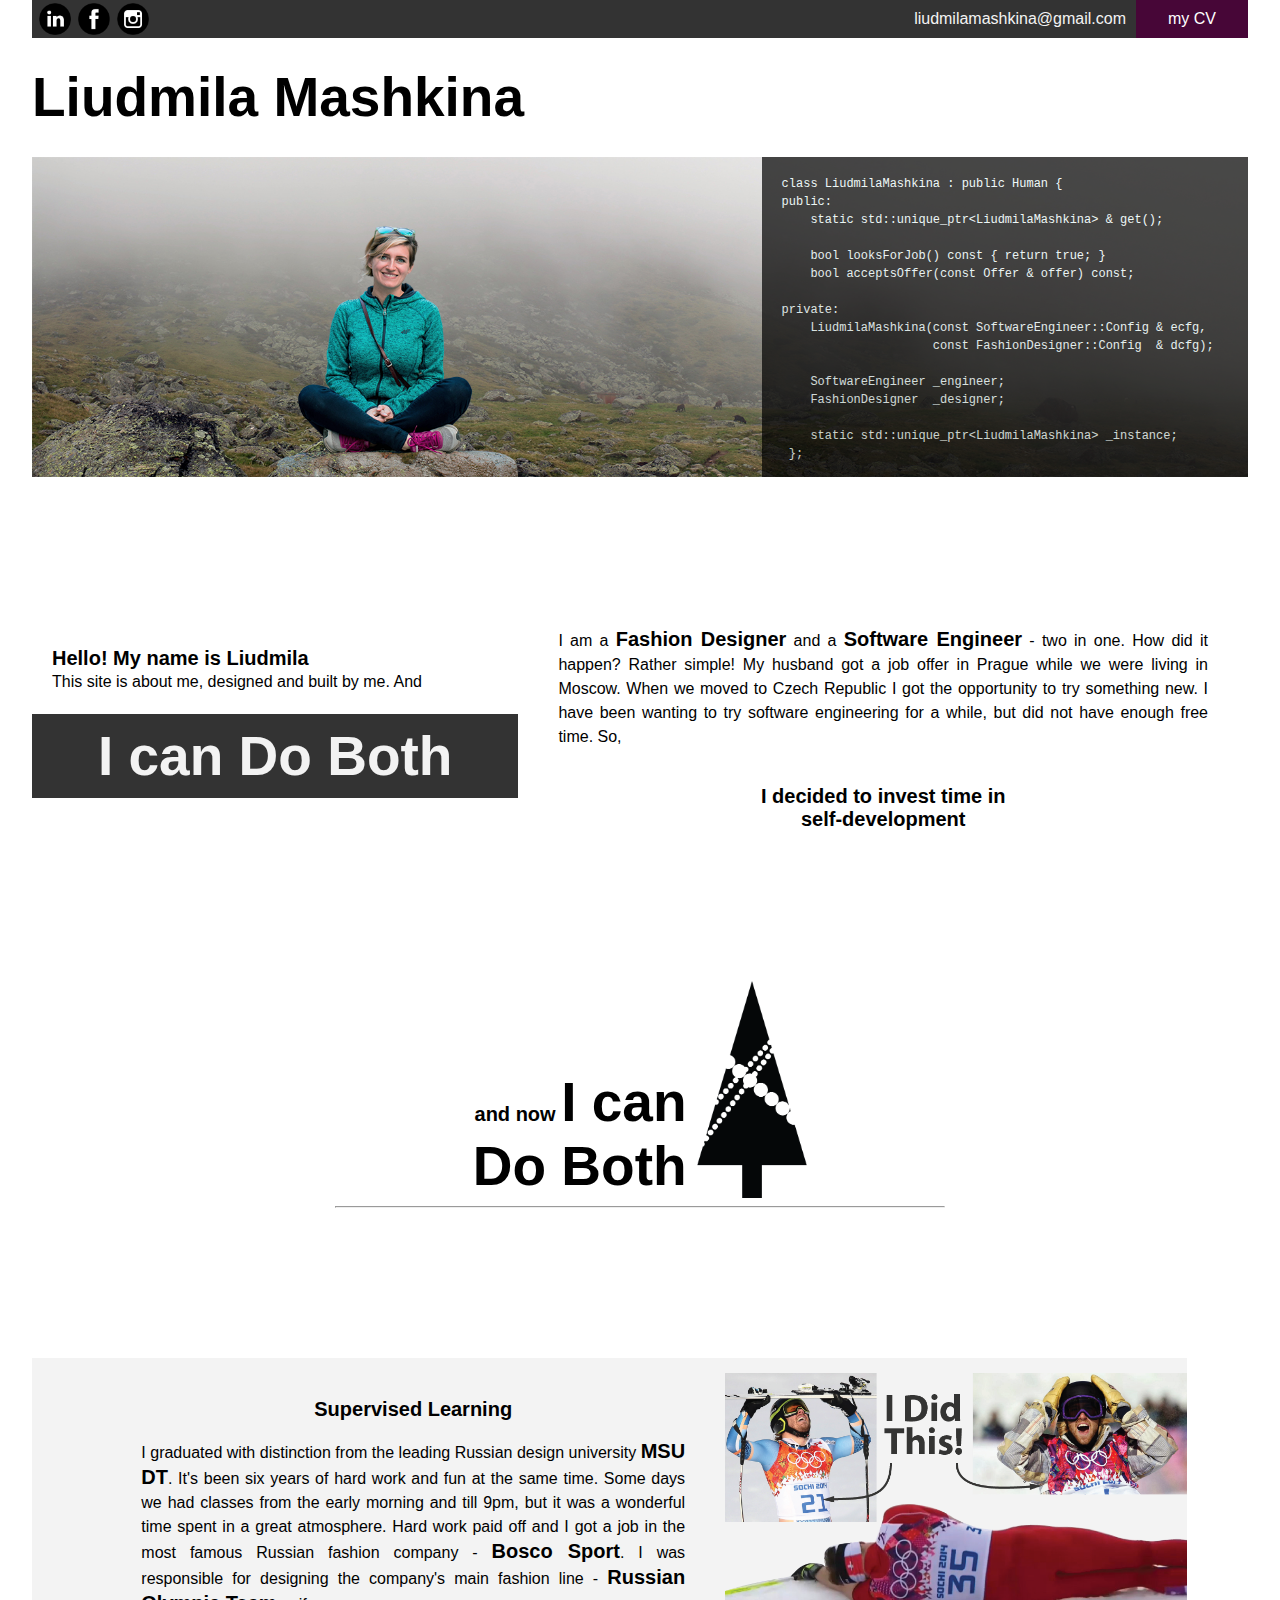
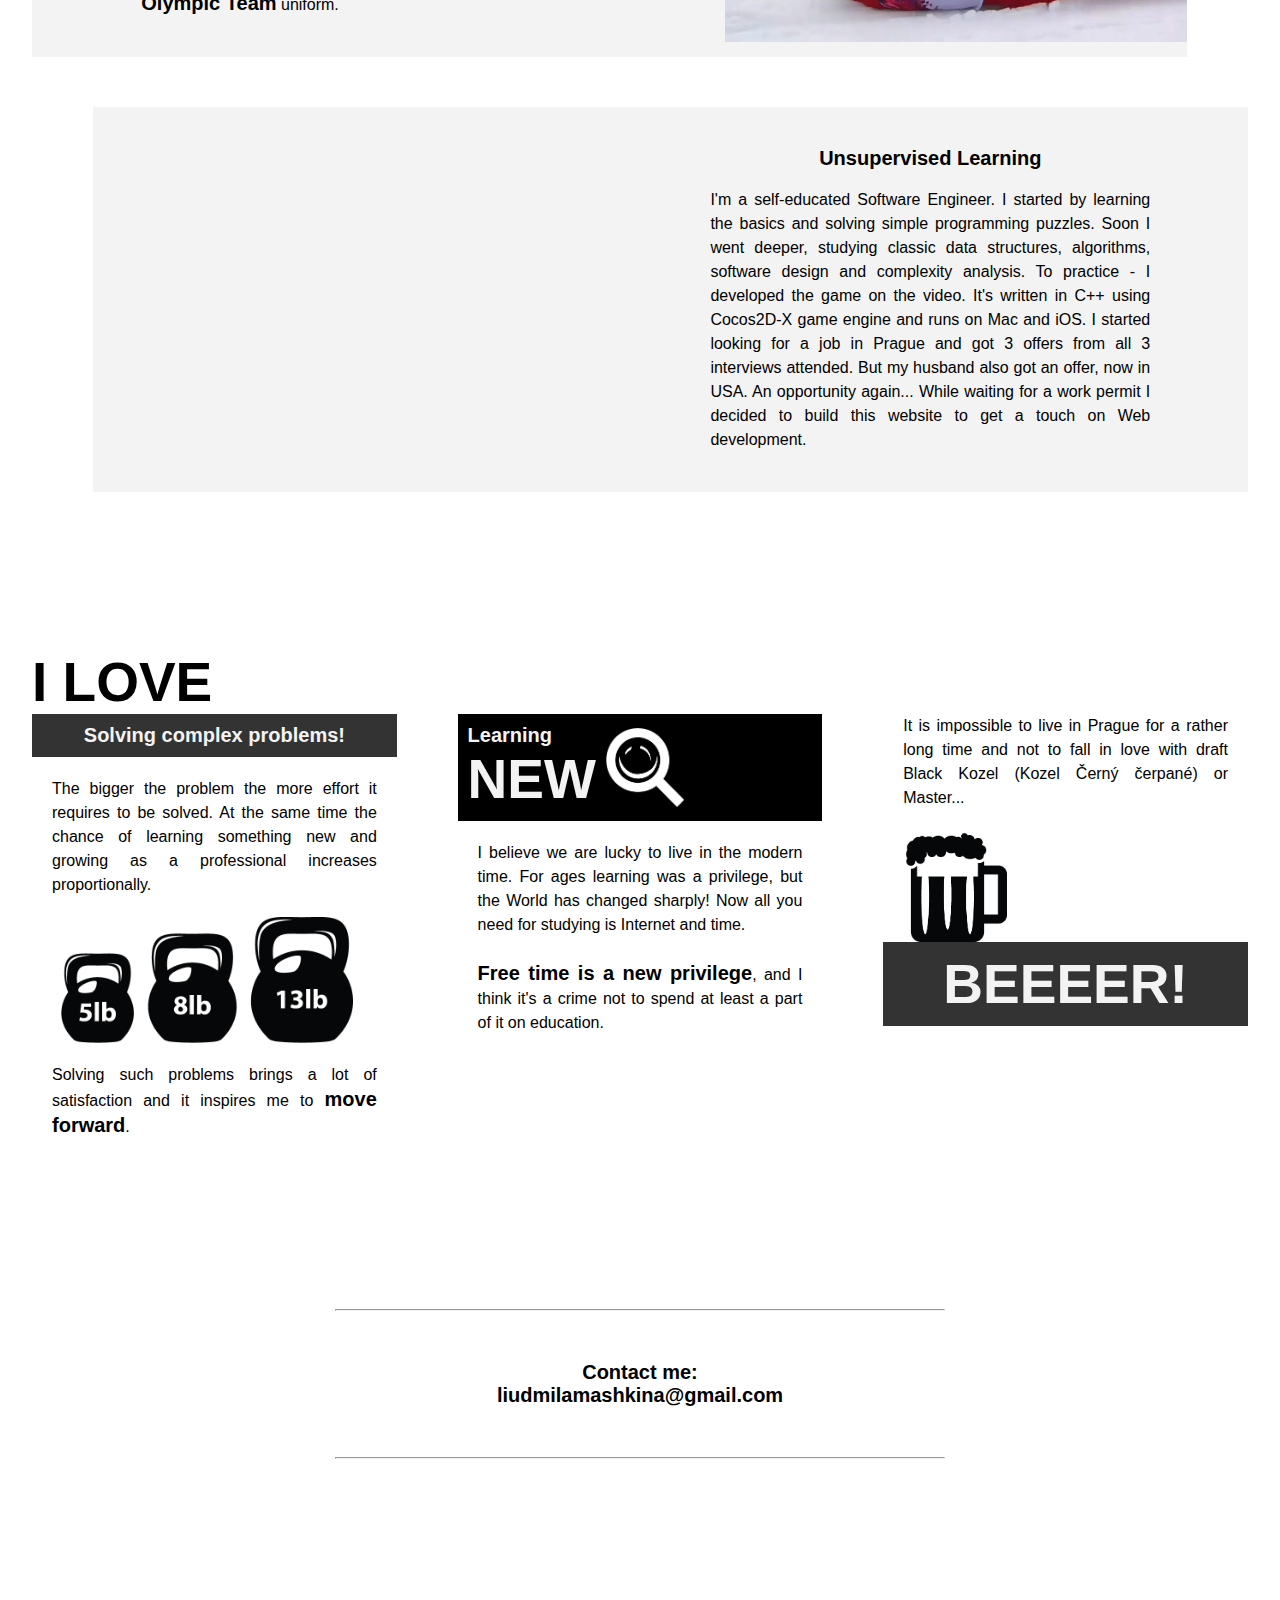
<file: server/index.html>
<!doctype html>

<html lang="en">

<head>
    <meta charset="utf-8">
    <title>Liudmila Mashkina</title>
    <link rel="stylesheet" href="style_layout.css">
    <link rel="stylesheet" href="style_design.css">
    <link rel='shortcut icon' type='image/png' href='/lm_favicon.png' />
    <script type="text/javascript" src="jquery.js"></script>
    <script type="text/javascript" src="script.js"></script>
</head>

<body>
    <div class="l_main_div">
        <div class="l_top_nav d_top_nav l_flexed">
            <div>
                <a href="https://www.linkedin.com/in/liudmila-mashkina-b4a10369/" target="_blank">
                    <img src="linkedin_icon.png" />
                </a>
                <a href="https://www.facebook.com/ludmila.mashkina" target="_blank">
                    <img src="facebook_icon.png" />
                </a>
                <a href="https://www.instagram.com/luda_mashkina/" target="_blank">
                    <img src="instagram_icon.png" />
                </a>
            </div>

            <div style="float:right; display: flex; align-items:center">
                <span id="my_email" style="padding-right: 10px">liudmilamashkina@gmail.com</span>
                <button type="button" onclick="location.href='/liudmila_mashkina_resume.pdf'">
                    my CV
                </button>
            </div>
        </div>
        <h1 id="d_title">
            Liudmila Mashkina
        </h1>

        <div id="main_pic_system" class="l_dynamic_section l_flexed d_section_margin">
            <div id="main_pic_wrap" class="js_sized" style="position:absolute; overflow:hidden;">
                <img id="main_pic" src="main_pic.jpg"/>
                <img id="main_pic_me" src="main_pic_me.png" style="position:absolute; top:0px"/>
            </div>
            <div id="main_pic_height" class="l_box l_box_w_60" style="margin-bottom: 0">
            </div>
            <div id="main_pic_anchor" class="l_box l_box_w_40 d_cpp" style="margin-bottom: 0;">
                <pre><span>class LiudmilaMashkina : public Human {
public:
    static std::unique_ptr&lt;LiudmilaMashkina&gt; &amp; get();

    bool looksForJob() const { return true; }
    bool acceptsOffer(const Offer &amp; offer) const;

private:
    LiudmilaMashkina(const SoftwareEngineer::Config &amp; ecfg,
                     const FashionDesigner::Config  &amp; dcfg);

    SoftwareEngineer _engineer;
    FashionDesigner  _designer;

    static std::unique_ptr&lt;LiudmilaMashkina&gt; _instance;
 };</span></pre>

            </div>
        </div>
        <div class="l_dynamic_section l_flexed d_section_margin">
            <div class="l_box l_box_w_40">
                <div class="d_narrow_text">
                    <span class="regular_dark_bold">
                        Hello! My name is Liudmila
                    </span>
                    <br/>
                    <span class="regular_dark">
                        This site is about me, designed and built by me. And
                    </span>
                </div>
                <div class="highlight" style="text-align:center">
                    <span class="accent_light">
                        I can Do Both
                    </span>
                </div>
            </div>
            <div class="l_box l_box_w_60" style="text-align:center">
                <div class="d_wide_text">
                    <span class="regular_dark">
                        I am a <span class="regular_dark_bold">Fashion Designer</span> and a <span class="regular_dark_bold">Software Engineer</span> - two in one.
                        How did it happen? Rather simple! My husband got a job offer in Prague while we were living
                        in Moscow. When we moved to Czech Republic I got the opportunity to try something new.
                        I have been wanting to try software engineering for a while, but did not have enough free time. So,
                    </span>
                </div>
                <br/>
                <br/>
                <span class="regular_dark_bold">
                    I decided to invest time in
                    <br/> self-development
                </span>
            </div>
        </div>

        <div class="l_centered">
            <div id="christmas_tree_anchor" style="text-align:right">
                <span class="regular_dark_bold">
                    and now
                </span>
                <span class="accent_dark">
                    I can
                    <br/> Do Both
                </span>
            </div>
            <img id="christmas_tree" class="js_sized" src="christmas_tree.png" style="margin-left: 10px" />
        </div>
        <hr class="d_section_margin" style="width:50%"/>            

        <div class="l_floating_box" style="background:#f3f3f3; align-items:center; justify-content:flex-end; margin-bottom:50px">
            <div class="l_box_w_60" style="display:flex; align-items:center; padding-top:40px; padding-bottom:40px">
                <div class="l_floating_box_place_holder">
                </div>
                <div class="l_box_w_90">
                    <div style="text-align:center">
                        <span class="regular_dark_bold">
                            Supervised Learning
                        </span>
                    </div>
                    <br/>
                    <div class="d_wide_text">
                        <span class="regular_dark">
                            I graduated with distinction from the leading Russian design university <span class="regular_dark_bold">MSU DT</span>. 
                            It's been six years of hard work and fun at the same time. Some days we had classes from the early morning and till 9pm, 
                            but it was a wonderful time spent in a great atmosphere. 
                            Hard work paid off and I got a job in the most famous Russian fashion company - <span class="regular_dark_bold">Bosco Sport</span>. 
                            I was responsible for designing the company's main fashion line - <span class="regular_dark_bold">Russian Olympic Team</span> uniform.
                        </span>
                    </div>
                </div>
            </div>
            <div class="l_box_w_40" style="background:#f3f3f3">
                <img id="bibs" src="olympic_bibs.png" width="100%" max-height="300px"/>
            </div>
        </div>

        <div class="l_floating_box d_section_margin" style="align-items:center; float:right; background:#f3f3f3">
            <div style="order:2; display:flex; align-items:center; padding-top:40px; padding-bottom:40px" class="l_box_w_50">
                <div class="l_box_w_90">
                    <div style="text-align:center">
                        <span class="regular_dark_bold">
                            Unsupervised Learning
                        </span>
                    </div>
                    <br/>
                    <div class="d_wide_text">
                        <span class="regular_dark">
                            I'm a self-educated Software Engineer. I started by learning the basics and solving simple
                            programming puzzles. Soon I went deeper, studying classic data structures, algorithms, software design and complexity analysis.
                            To practice - I developed the game on the video. It's written in C++ using Cocos2D-X game engine and runs on Mac and iOS.
                            I started looking for a job in Prague and got 3 offers from all 3 interviews attended. But my husband also got an offer,
                            now in USA. An opportunity again... While waiting for a work permit I decided to build this website to get a touch on Web development.
                        </span>
                    </div>
                </div>
                <div class="l_floating_box_place_holder">
                </div>  
            </div>
            <div class="l_box_w_50" style="float:right; order:1">
                <div class="l_video_container">
                    <iframe src="https://www.youtube.com/embed/_g7hzH9f5ZA" frameborder="0"></iframe>
                </div>
            </div>
        </div>

        <hr style="width:100%; border:none"/>

        <div>
            <span class="accent_dark">I LOVE</span>
        </div>
        <div class="l_dynamic_section l_flexed d_section_margin">
            <div class="l_box l_box_w_30">
                <div div class="highlight" style="text-align:center">
                    <span class="regular_light_bold">Solving complex problems!</span>
                </div>
                <div class="d_narrow_text">
                    <span class="regular_dark d_wide_text">
                        The bigger the problem the more effort it requires to be solved.
                        At the same time the chance of learning something new and growing as a professional increases proportionally.
                    </span>
                </div>
                <img src="weights.png" width="80%" style="margin-left:8%; margin-right:12%" />
                <div class="d_narrow_text">
                    <span class="regular_dark d_wide_text">
                        Solving such problems brings a lot of satisfaction and it inspires me to <span class="regular_dark_bold">move forward</span>.
                    </span>
                </div>
            </div>
            <div class="l_box l_box_w_30">
                <div id="magnifier_anchor" class="highlight" style="background:black; display:flex; align-items:center">
                    <div>
                        <span class="regular_light_bold">Learning</span>
                        <br/>
                        <span class="accent_light">NEW</span>
                    </div>
                    <img id="magnifier" class="js_sized" src="magnifier.png" style="padding-left: 10px" />
                </div>
                <div class="d_narrow_text">
                    <span class="regular_dark">
                        I believe we are lucky to live in the modern time. For ages learning was a privilege, but the
                        World has changed sharply! Now all you need for studying is Internet and time. 
                        <br/>
                        <br/>
                        <span class="regular_dark_bold">Free time is a new privilege</span>,
                        and I think it's a crime not to spend at least a part of it on education.
                    </span>
                </div>
            </div>

            <div class="l_box l_box_w_30">
                <div class="l_flexed">
                    <div class="d_narrow_text" style="padding-top:0">
                        <span class="regular_dark">
                                It is impossible to live in Prague for a rather long time and not to fall in love 
                                with draft Black Kozel (Kozel Černý čerpané) or Master...
                        </span>
                    </div>
                </div>
                <div style="width:100%; padding-left:20px">
                    <img src="beer.png" width="30%"/>
                </div>
                <div class="highlight" style="text-align:center">
                    <span class="accent_light">BEEEER!</span>
                </div>
            </div>
        </div>
        <hr style="width:50%; margin-bottom:50px"/>
        <div style="text-align:center; margin-bottom:50px">
            <span class="regular_dark_bold">
                Contact me: 
                <br/>
                liudmilamashkina@gmail.com
            </span>
        </div>  
        <hr  class="d_section_margin" style="width:50%"/>       
    </div>
</body>

</html>
</file>
<file: server/style_layout.css>
.js_sized {
    width: 0;
    height: 0;
}

button {
    height: 38px;
}

img {
    display: block;
}

div.l_top_nav {
    z-index:9;
    position: fixed;
    max-width: 95%;
    margin: 0 auto;
}

div.l_top_nav img{
    width: 32px;
    height: 32px;
    float: left;
    margin-left: 7px;
}

div.l_video_container {
    position: relative;
    width: 100%;
    height: 0;
    padding-bottom: 56.25%;
}

div.l_video_container iframe {
    position: absolute;
    top: 0;
    left: 0;
    width: 100%;
    height: 100%;
}

div {
    box-sizing: border-box;
}

div.l_main_div {
    max-width: 95%;
    position: relative;
    margin: 0 auto;
}

div.l_centered {
    width: 100%;
    display: flex;
    justify-content: center;
    align-items: flex-end;
}

div.l_flexed {
    width: 100%;
    display: flex;
    justify-content: space-between;
}

div.l_box {
    float: left;
}

div.l_floating_box {
    width: 95%;
    display: flex;
}

div.l_floating_box_place_holder {
    width: 10%;
    height: 10px;
}

div.l_box_w_30 {
    width: 30%;
}

div.l_box_w_37 {
    width: 37%;
}

div.l_box_w_40 {
    width: 40%;
}

div.l_box_w_50 {
    width: 50%;
}

div.l_box_w_60 {
    width: 60%;
}

div.l_box_w_70 {
    width: 70%;
}

div.l_box_w_80 {
    width: 80%;
}

div.l_box_w_90 {
    width: 90%;
}

@media (max-width: 800px), only screen and (max-device-width: 632px) {
    div.l_dynamic_section {
        display: inline-block;
    }
    div.l_floating_box {
        width: 100%;
        display: inline-block;
    }
    div.l_floating_box_place_holder {
        width: 0;
        height: 0;
    }
    div.l_floating_box_media {
        width:100%;
    }
    div.l_box {
        margin-bottom: 150px;
    }    
    div.l_box_w_30 {
        width: 100%;
    }
    div.l_box_w_35 {
        width: 100%;
    }
    div.l_box_w_40 {
        width: 100%;
    }
    div.l_box_w_50 {
        width: 100%;
    }
    div.l_box_w_60 {
        width: 100%;
    }
    div.l_box_w_70 {
        width: 100%;
    }
    div.l_box_w_80 {
        width: 100%;
    }
    div.l_box_w_90 {
        width: 100%;
    }
}

@media only screen and (max-device-width: 632px) {
    button {
        height: 90px;
    }
    div.l_top_nav img{
        width: 50px;
        height: 50px;
        margin-left: 10px;
    }
}
</file>
<file: server/style_design.css>
* {
    font-family: "Helvetica Neue", "Helvetica";
}

body {
    background-color: white;
    margin: 0;
}

#my_email {
    font-size: 16px;
    color: #f3f3f3;
    font-weight: normal;
    line-height: 150%;
}

.regular_light {
    font-size: 16px;
    color: #f3f3f3;
    font-weight: normal;
    line-height: 150%;
}

.regular_dark {
    font-size:16px; 
    font-weight: normal;
    line-height: 150%;
}

.regular_light_bold {
    font-size: 20px;
    color: #f3f3f3;
    font-weight: bold;
}

.regular_dark_bold {
    font-size: 20px;
    font-weight: bold;
}

.accent_light {
    font-size: 55px;
    color: #f3f3f3;
    font-weight: bold;
}

.accent_dark {
    font-size: 55px;
    font-weight: bold;
}

button {
    background-color: #470637;
    border: none;
    color: white;
    padding: 0px 32px 0px 32px;
    text-align: center;
    font-size: 16px;
    cursor: pointer;
}

button:hover {
    background-color: #cecece;
    color: white;
}

div.d_top_nav {
    background: #333;
    align-items: center;
}

div.highlight {
    height: auto;
    background-color: #333333;
    padding: 10px;
}

.d_section_margin {
    margin-bottom: 150px;
}

#d_title {
    font-size: 55px;
    padding-top: 65px;
    padding-bottom: 0.5em;
    padding-left: 0;
    padding-right: 0;
    margin: 0;
}

div.d_cpp {
    background-color: black;
    opacity: 0.7;
    padding-left: 20px;
    margin: 0;
}

div.d_cpp span {
    font-family: monospace;
    font-size: 12px;
    color: azure;
}

div.d_wide_text {
    padding-left: 40px;
    padding-right: 40px;
    text-align: justify;
}

div.d_narrow_text {
    padding: 20px 20px 20px 20px;
    text-align: justify;
}

#supervised_block {
    background-color: rgb(240, 240, 240);
    padding-top: 20px;
    padding-bottom: 20px;
}

#unsupervised_block {
    background-color: white;
    padding-top: 20px;
    padding-bottom: 20px;
}

@media (max-width: 800px), only screen and (max-device-width: 632px) {
    div.d_section_margin {
        margin-bottom: 100px;
    }
    div.l_box {
        margin-bottom: 75px;
    }
}

@media only screen and (max-device-width: 632px) {
    #my_email {
        font-size: 32px;
    }
    #d_title {
        padding-top: 120px;
    }
    button {
        font-size: 32px;
    }
}
</file>
